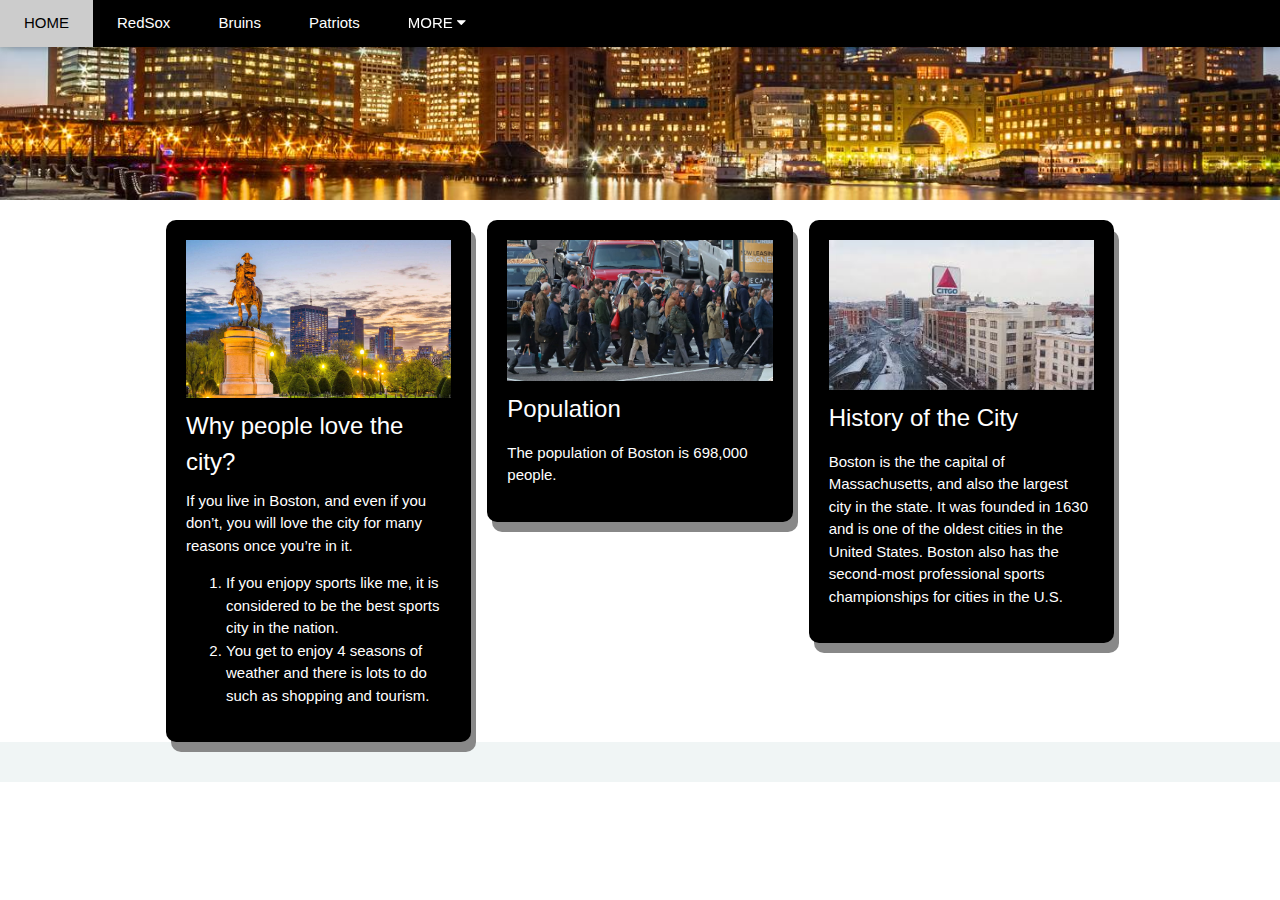
<file: index.html>
<!DOCTYPE html>
<html lang="en">
<head>
    <title>Home</title>
    <meta charset="utf-8">
    <link rel="stylesheet" href="https://www.w3schools.com/w3css/4/w3.css">
    <link rel="stylesheet" href="https://cdnjs.cloudflare.com/ajax/libs/font-awesome/4.6.3/css/font-awesome.min.css">
    <link rel="stylesheet" href="project.css">


    <!-- <style>
        * {
            box-sizing: border-box;
        }

        body {
            color: white;
            margin: 0;
            font-family: sans-serif;
            text-align: center;
        }

        img {
            max-width: 100%;
        }

        a {
            text-decoration: none;
        }

        .nav-header {
            height: 150px;
            background: #f0f5f5;
            display: flex;
        }

        .nav-div {
            margin: auto;
        }

        .logo-img {
            width: 120px;
            margin-left: 20px;
        }

        .search-icon {
            margin: 30px;
        }

        .nav-bar {
            list-style-type: none;
            display: flex;
        }

        .nav-bar-link {
            color: grey;
            font-size: 24px;
            padding: 20px;
        }

        .main-header {
            background: url("imgs/bostonpic.jpg") no-repeat center;
            background-size: cover;
            height: 200px;
            margin-bottom: 20px;
        }

        .main-header-title {
            text-align: left;
            font-size: 2.5em;
            color: #f7f8f9;
            text-transform: uppercase;
            font-weight: normal;
            padding-left: 75px;
            text-shadow: 2px 2px 5px grey;
            margin-top: 0;
        }

        .main-header-intro {
            line-height: 1.5em;
            width: 50%;
            margin: auto;
            padding: 40px;
            color: #333333;
            text-align: justify;
        }

            .button {
            display: block;
            background-color: rgb(158,203,89);
            border-radius: 10px;
            width: 120px;
            margin: auto;
            padding: 20px;
            color: white;
        }

        .box {
            width: 80%;
            margin: auto;
            display: flex;
            flex-direction: row-reverse;
        }

        .card {
            width: 100%;
            padding: 20px;
            text-align: left;
            background-color: black;
            /*margin: 18px;*/
            border-radius: 10px;
            box-shadow: 5px 10px #888888;
        }

        .footer {
            height: 40px;
            background: #f0f5f5;
            padding: 5px;
        }
    </style> -->
</head>

<body>
    <div class="w3-top">
        <div class="w3-bar w3-black w3-card">
            <div class="w3-dropdown-hover w3-hide-large">
                <button class="w3-padding-large w3-button" title="More"> <i class="fa fa-bars"></i></button>
                <div class="w3-dropdown-content w3-bar-block">
                     <a href="redsoxpage.html" class="w3-bar-item w3-button w3-padding-large">RedSox</a>
                    <a href="bruins.html" class="w3-bar-item w3-button w3-padding-large">Bruins</a>
                     <a href="patriotspage.html" class="w3-bar-item w3-button w3-padding-large">Patriots</a>
                    <a href="celtics.html" class="w3-bar-item w3-button w3-padding-large">Celtics</a>
                    <a href="#" class="w3-bar-item w3-button w3-padding-large">Revolution</a>
                </div>
            </div>
            <a href="index.html" class="w3-bar-item w3-button w3-padding-large">HOME</a>
            <a href="redsoxpage.html" class="w3-bar-item w3-button w3-padding-large w3-hide-small">RedSox</a>
            <a href="bruins.html" class="w3-bar-item w3-button w3-padding-large w3-hide-small">Bruins</a>
            <a href="patriotspage.html" class="w3-bar-item w3-button w3-padding-large w3-hide-small">Patriots</a>
            <div class="w3-dropdown-hover w3-hide-small">
                <button class="w3-padding-large w3-button" title="More">MORE <i class="fa fa-caret-down"></i></button>
                <div class="w3-dropdown-content w3-bar-block">
                    <a href="celtics.html" class="w3-bar-item w3-button w3-padding-large">Celtics</a>
                    <a href="#" class="w3-bar-item w3-button w3-padding-large">Revolution</a>
                </div>
            </div>
        </div>
    </div>
    <!-- <div class="nav-header">
        <div class="nav-div">
            <ul class="nav-bar">
                <li><a class="nav-bar-link" href="#">Home</a></li>
                <li><a class="nav-bar-link" href="redsoxpage.html">Red Sox</a></li>
                <li><a class="nav-bar-link" href="bruins.html">Bruins</a></li>
                <li><a class="nav-bar-link" href="patriotspage.html">Patriots</a></li>
                <li><a class="nav-bar-link" href="celtics.html">Celtics</a></li>
            </ul>
        </div>
        <div class="search-icon">
            <i class="fa fa-bold"></i>
        </div>
    </div>
 -->

    <div class="main-header">
        <h1 class="main-header-title">Home</h1>
       
    </div>


    <div class="w3-row-padding w3-content">
        <div class="w3-third">
        <div class="card">
            <img src="imgs/common.jpg" alt="common">
            <h3>Why people love the city?</h3>
            If you live in Boston, and even if you don’t, you will love the city for many reasons once you’re in it. 
        <ol>
            <li> If you enjopy sports like me, it is considered to be the best sports city in the nation. </li>
            <li> You get to enjoy 4 seasons of weather and there is lots to do such as shopping and tourism. </li>
        </ol>
        </div>
       </div>

        <!-- End of class .card -->
   
       <div class="w3-third">
        <div class="card">
            <img src="imgs/people.jpg" alt="people">
            <h3>Population</h3>
            <p>The population of Boston is 698,000 people.</p>
        </div>
      </div>

        <!-- End of class .card -->
   
        <div class="w3-third">
        <div class="card">
            <img src="imgs/city.jpg" alt="city">
            <h3>History of the City</h3>
            <p>Boston is the the capital of Massachusetts, and also the largest city in the state. It was founded in 1630 and is one of the oldest cities in the United States. Boston also has the second-most professional sports championships for cities in the U.S.</p>
        </div>
    </div>
        <!-- End of class .card -->

    </div>
    <!-- End of class .box -->

    <div class="footer">
        <i class="fab fa-facebook-square fa-2x"></i>
        <i class="fab fa-twitter-square fa-2x"></i>
        <i class="fab fa-flickr fa-2x"></i>
    </div>

</body>

</html>
</file>
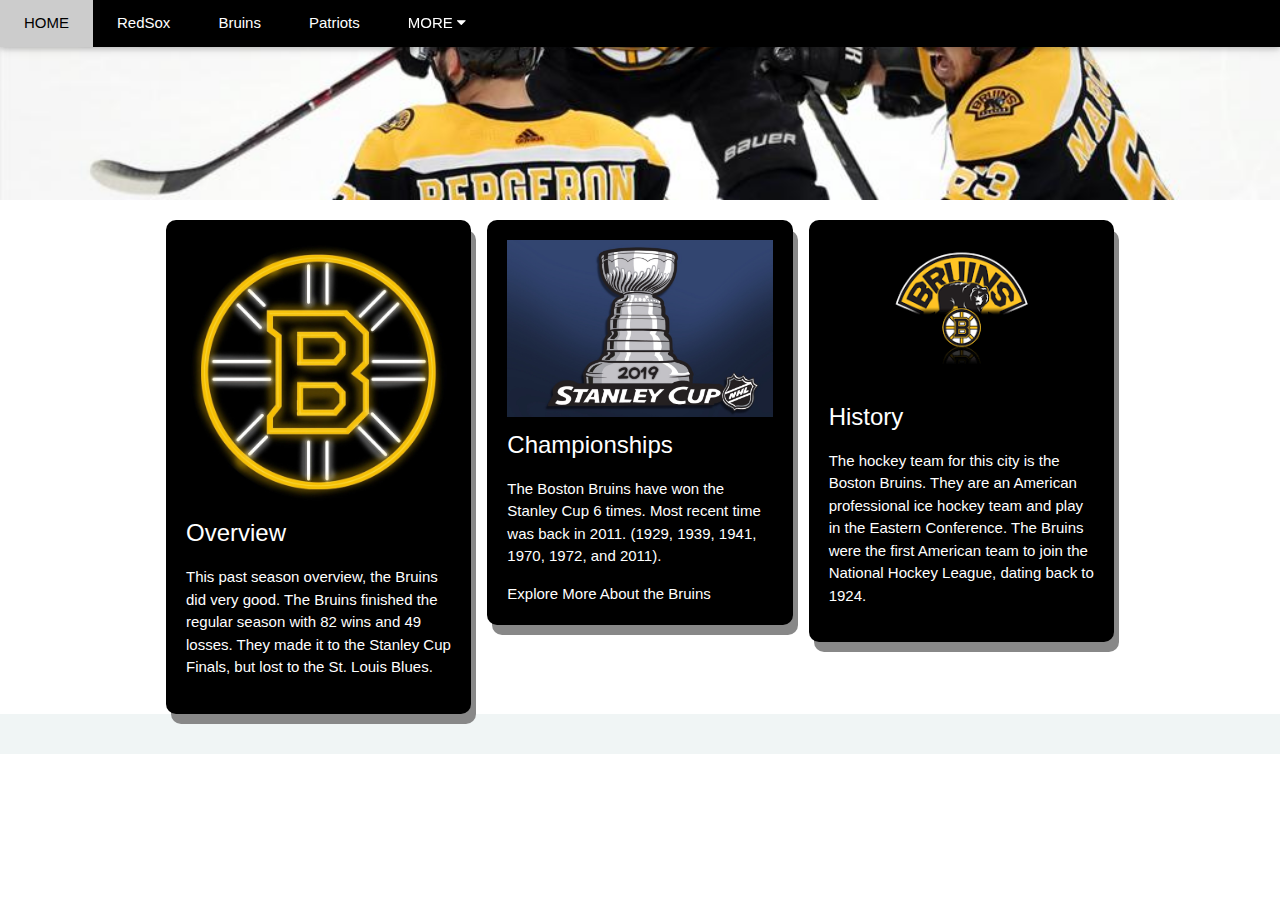
<file: bruins.html>
<!DOCTYPE html>
<html lang="en">
<head>
    <title>Boston Bruins</title>
    <meta charset="utf-8">
    <link rel="stylesheet" href="https://www.w3schools.com/w3css/4/w3.css">
      <link rel="stylesheet" href="https://cdnjs.cloudflare.com/ajax/libs/font-awesome/4.6.3/css/font-awesome.min.css">
       <link rel="stylesheet" href="project.css">
    <!-- link to the external CSS file for font awesome icon library -->

    <!-- <style>
        * {
            box-sizing: border-box;
        }

        body {
            color: black;
            margin: 0;
            font-family: sans-serif;
            text-align: center;
        }

        img {
            max-width: 100%;
        }

        a {
            text-decoration: none;
        }

        .nav-header {
            height: 150px;
            background: #f0f5f5;
            display: flex;
        }

        .nav-div {
            margin: auto;
        }

        .logo-img {
            width: 120px;
            margin-left: 20px;
        }

        .search-icon {
            margin: 30px;
        }

        .nav-bar {
            list-style-type: none;
            display: flex;
        }

        .nav-bar-link {
            color: black;
            font-size: 24px;
            padding: 20px;
        }

        .main-header {
            background: url("imgs/player.jpg") no-repeat center;
            background-size: cover;
            height: 200px;
            margin-bottom: 20px;
        }

        .main-header-title {
            text-align: left;
            font-size: 2.5em;
            color: #f7f8f9;
            text-transform: uppercase;
            font-weight: normal;
            padding-left: 75px;
            text-shadow: 2px 2px 5px black;
            margin-top: 0;
        }

        .main-header-intro {
            line-height: 1.5em;
            width: 50%;
            margin: auto;
            padding: 40px;
            color: #333333;
            text-align: justify;
        }



        .button {
            display: block;
            background-color: rgb(158,203,89);
            border-radius: 10px;
            width: 120px;
            margin: auto;
            padding: 20px;
            color: white;
        }

        .box {
            width: 80%;
            margin: auto;
            display: flex;
            flex-direction: row-reverse;
        }

        .card {
            width: 100%;
            padding: 20px;
            text-align: left;
            background-color: yellow;
            /*margin: 18px;*/
            border-radius: 10px;
            box-shadow: 5px 10px #888888;
        }

        .footer {
            height: 40px;
            background: #f0f5f5;
            padding: 5px;
        }
    </style> -->
</head>

<body>
    <div class="w3-top">
        <div class="w3-bar w3-black w3-card">
            <div class="w3-dropdown-hover w3-hide-large">
                <button class="w3-padding-large w3-button" title="More"> <i class="fa fa-bars"></i></button>
                <div class="w3-dropdown-content w3-bar-block">
                     <a href="redsoxpage.html" class="w3-bar-item w3-button w3-padding-large">RedSox</a>
                    <a href="bruins.html" class="w3-bar-item w3-button w3-padding-large">Bruins</a>
                     <a href="patriotspage.html" class="w3-bar-item w3-button w3-padding-large">Patriots</a>
                    <a href="celtics.html" class="w3-bar-item w3-button w3-padding-large">Celtics</a>
                    <a href="#" class="w3-bar-item w3-button w3-padding-large">Revolution</a>
                </div>
            </div>
            <a href="index.html" class="w3-bar-item w3-button w3-padding-large">HOME</a>
            <a href="redsoxpage.html" class="w3-bar-item w3-button w3-padding-large w3-hide-small">RedSox</a>
            <a href="bruins.html" class="w3-bar-item w3-button w3-padding-large w3-hide-small">Bruins</a>
            <a href="patriotspage.html" class="w3-bar-item w3-button w3-padding-large w3-hide-small">Patriots</a>
            <div class="w3-dropdown-hover w3-hide-small">
                <button class="w3-padding-large w3-button" title="More">MORE <i class="fa fa-caret-down"></i></button>
                <div class="w3-dropdown-content w3-bar-block">
                    <a href="celtics.html" class="w3-bar-item w3-button w3-padding-large">Celtics</a>
                    <a href="#" class="w3-bar-item w3-button w3-padding-large">Revolution</a>
                </div>
            </div>
        </div>
    </div>

    <div class="main-header-bruin">
        <h1 class="main-header-title">Bruins</h1>
        <!-- <div class="main-header-intro">
            </div> -->
    </div>



    <div class="w3-row-padding w3-content">
        <div class="w3-third">
        <div class="card">
            <img src="imgs/beeslogo.jpg" alt="beeslogo">
            <h3>Overview</h3>
            <p>This past season overview, the Bruins did very good.
                The Bruins finished the regular season with 82 wins and 49 losses.
                They made it to the Stanley Cup Finals, but lost to the St. Louis Blues.
            </p>
        </div>
    </div>
        <!-- End of class .card -->
        <div class="w3-third">
        <div class="card">
            <img src="imgs/stancup.jpg" alt="stancup">
            <h3>Championships</h3>
            <p>The Boston Bruins have won the Stanley Cup 6 times. Most recent time was back in 2011. (1929, 1939, 1941, 1970, 1972, and 2011).</p> <a href="https://www.nhl.com/bruins" class="" target="_blank"> Explore More About the Bruins</a>
        </div>
    </div>
        <!-- End of class .card -->
        <div class="w3-third">
        <div class="card">
            <img src="imgs/bruins3.png" alt="bruins3">
            <h3>History</h3>
            <p>The hockey team for this city is the Boston Bruins. They are an American professional ice hockey team and play in the Eastern Conference. The Bruins were the first American team to join the National Hockey League, dating back to 1924.
            </p>
        </div>
        <!-- End of class .card -->
    </div>
</div>
    <div class="footer">
        <i class="fab fa-facebook-square fa-2x"></i>
        <i class="fab fa-twitter-square fa-2x"></i>
        <i class="fab fa-flickr fa-2x"></i>
    </div>
</body>

</html>
</file>
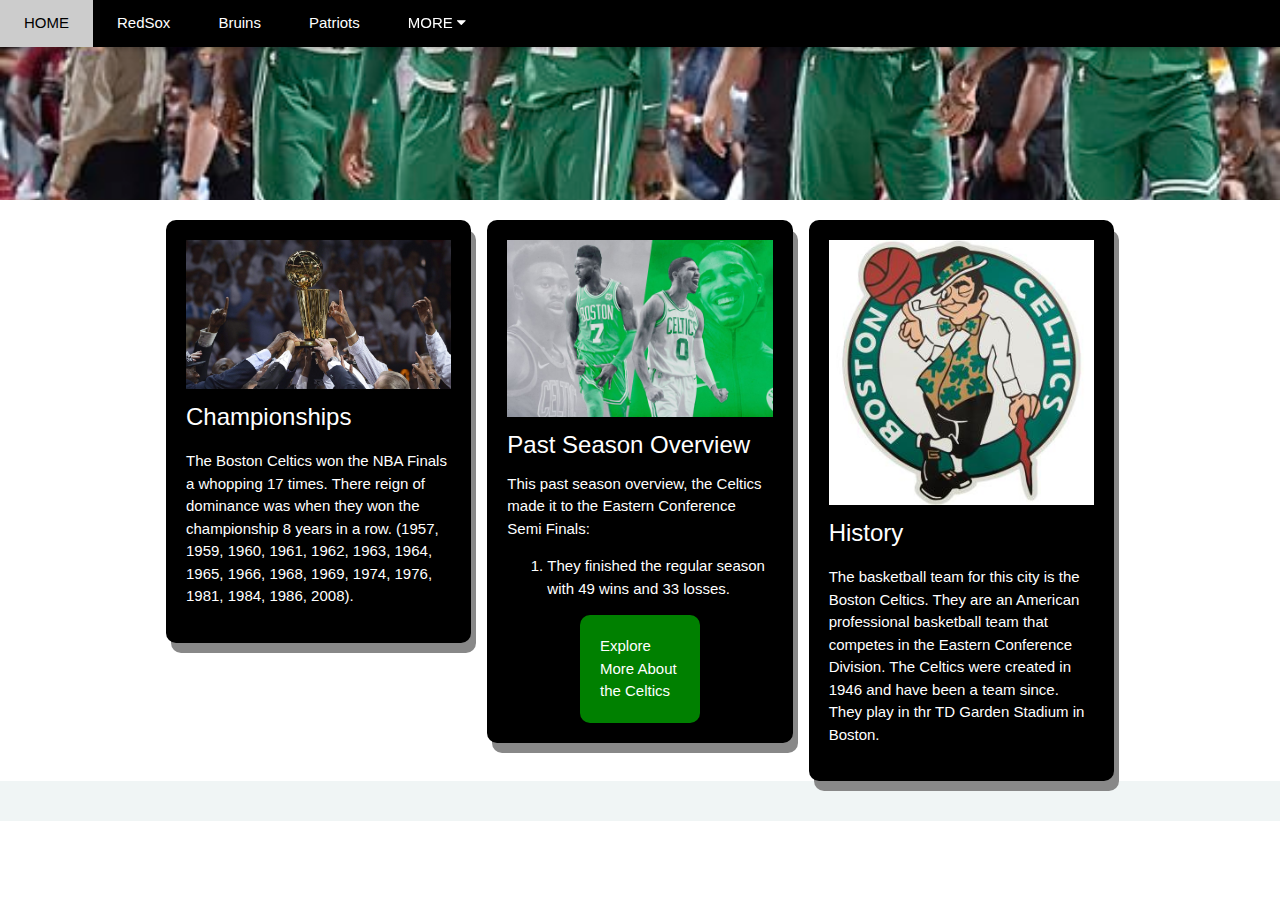
<file: celtics.html>
<!DOCTYPE html>
<html lang="en">
<head>
    <title>Boston Celtics</title>
    <meta charset="utf-8">
    <link rel="stylesheet" href="https://www.w3schools.com/w3css/4/w3.css">
      <link rel="stylesheet" href="https://cdnjs.cloudflare.com/ajax/libs/font-awesome/4.6.3/css/font-awesome.min.css">
       <link rel="stylesheet" href="project.css">
    <!-- <link to the external CSS file for font awesome icon library --> 
<!-- 
    <style>
        * {
            box-sizing: border-box;
        }

        body {
            color: white;
            margin: 0;
            font-family: sans-serif;
            text-align: center;
        }

        img {
            max-width: 100%;
        }

        a {
            text-decoration: none;
        }

        .nav-header {
            height: 150px;
            background: #f0f5f5;
            display: flex;
        }

        .nav-div {
            margin: auto;
        }

        .logo-img {
            width: 120px;
            margin-left: 20px;
        }

        .search-icon {
            margin: 30px;
        }

        .nav-bar {
            list-style-type: none;
            display: flex;
        }

        .nav-bar-link {
            color: green;
            font-size: 24px;
            padding: 20px;
        }

        .main-header {
            background: url("imgs/celticplayers.jpg") no-repeat center;
            background-size: cover;
            height: 200px;
            margin-bottom: 20px;
        }

        .main-header-title {
            text-align: left;
            font-size: 2.5em;
            color: #f7f8f9;
            text-transform: uppercase;
            font-weight: normal;
            padding-left: 75px;
            text-shadow: 2px 2px 5px green;
            margin-top: 0;
        }

        .main-header-intro {
            line-height: 1.5em;
            width: 50%;
            margin: auto;
            padding: 40px;
            color: #333333;
            text-align: justify;
        }



        .button {
            display: block;
            background-color: rgb(158,203,89);
            border-radius: 10px;
            width: 120px;
            margin: auto;
            padding: 20px;
            color: white;
        }

        .box {
            width: 80%;
            margin: auto;
            display: flex;
            flex-direction: row-reverse;
        }

        .card {
            width: 100%;
            padding: 20px;
            text-align: left;
            background-color: green;
            /*margin: 18px;*/
            border-radius: 10px;
            box-shadow: 5px 10px #888888;
        }

        .footer {
            height: 40px;
            background: #f0f5f5;
            padding: 5px;
        }
    </style> -->
</head>

<body>
    <div class="w3-top">
        <div class="w3-bar w3-black w3-card">
            <div class="w3-dropdown-hover w3-hide-large">
                <button class="w3-padding-large w3-button" title="More"> <i class="fa fa-bars"></i></button>
                <div class="w3-dropdown-content w3-bar-block">
                     <a href="redsoxpage.html" class="w3-bar-item w3-button w3-padding-large">RedSox</a>
                    <a href="bruins.html" class="w3-bar-item w3-button w3-padding-large">Bruins</a>
                     <a href="patriotspage.html" class="w3-bar-item w3-button w3-padding-large">Patriots</a>
                    <a href="celtics.html" class="w3-bar-item w3-button w3-padding-large">Celtics</a>
                    <a href="#" class="w3-bar-item w3-button w3-padding-large">Revolution</a>
                </div>
            </div>
            <a href="index.html" class="w3-bar-item w3-button w3-padding-large">HOME</a>
            <a href="redsoxpage.html" class="w3-bar-item w3-button w3-padding-large w3-hide-small">RedSox</a>
            <a href="bruins.html" class="w3-bar-item w3-button w3-padding-large w3-hide-small">Bruins</a>
            <a href="patriotspage.html" class="w3-bar-item w3-button w3-padding-large w3-hide-small">Patriots</a>
            <div class="w3-dropdown-hover w3-hide-small">
                <button class="w3-padding-large w3-button" title="More">MORE <i class="fa fa-caret-down"></i></button>
                <div class="w3-dropdown-content w3-bar-block">
                    <a href="celtics.html" class="w3-bar-item w3-button w3-padding-large">Celtics</a>
                    <a href="#" class="w3-bar-item w3-button w3-padding-large">Revolution</a>
                </div>
            </div>
        </div>
    </div>

    <div class="main-header-celtics">
        <h1 class="main-header-title">Celtics</h1>
   
    </div>


    <div class="w3-row-padding w3-content">
    
        <!-- End of class .card -->

    <div class="w3-third">
        <div class="card">
            <img src="imgs/trophy.jpg" alt="boston2">
            <h3>Championships</h3>
            <p>The Boston Celtics won the NBA Finals a whopping 17 times. There reign of dominance was when they won the championship 8 years in a row. (1957, 1959, 1960, 1961, 1962, 1963, 1964, 1965, 1966, 1968, 1969, 1974, 1976, 1981, 1984, 1986, 2008).</p>
        </div>
    </div>
        <!-- End of class .card -->


    
    <div class="w3-third">
        <div class="card">
            <img src="imgs/jj.jpg" alt="overview">
            <h3>Past Season Overview</h3>
            This past season overview, the Celtics made it to the Eastern Conference Semi Finals:
        <ol>
            <li> They finished the regular season with 49 wins and 33 losses. </li>
        </ol>
        <a href="https://www.nba.com/celtics/" class="button-green"> Explore More About the Celtics</a>
        </div>
    </div>

    <div class="w3-third">
        <div class="card">
            <img src="imgs/celtics.jpg" alt="celtics">
            <h3>History</h3>
            <p>The basketball team for this city is the <span>Boston Celtics</span>. They are an American professional basketball team that competes in the Eastern Conference Division. The Celtics were created in 1946 and have been a team since. They play in thr TD Garden Stadium in Boston.</p>
        </div>
        <!-- End of class .card -->
       </div>
    </div>
    <!-- End of class .box -->

    <div class="footer">
        <i class="fab fa-facebook-square fa-2x"></i>
        <i class="fab fa-twitter-square fa-2x"></i>
        <i class="fab fa-flickr fa-2x"></i>
    </div>
</body>

</html>
</file>
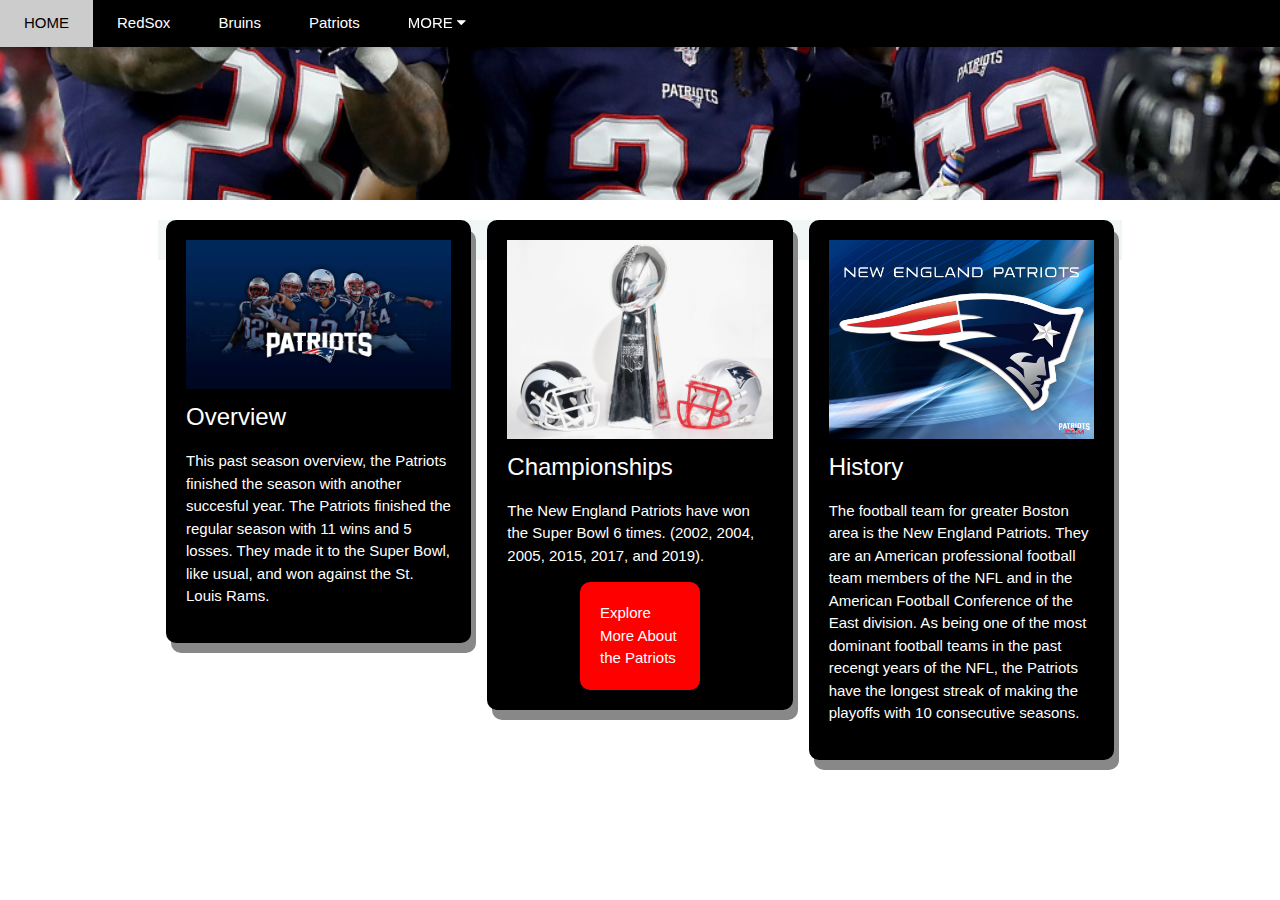
<file: patriotspage.html>
<!DOCTYPE html>
<html lang="en">
<head>
    <title>New England Patriots</title>
    <meta charset="utf-8">
    <link rel="stylesheet" href="https://www.w3schools.com/w3css/4/w3.css">
      <link rel="stylesheet" href="https://cdnjs.cloudflare.com/ajax/libs/font-awesome/4.6.3/css/font-awesome.min.css">
      <link rel="stylesheet" href="project.css">
    <!-- link to the external CSS file for font awesome icon library -->

    <style>
        /** {
            box-sizing: border-box;
        }

        body {
            color: navy;
            margin: 0;
            font-family: sans-serif;
            text-align: center;
        }

        img {
            max-width: 100%;
        }

        a {
            text-decoration: none;
        }

        .nav-header {
            height: 150px;
            background: #f0f5f5;
            display: flex;
        }

        .nav-div {
            margin: auto;
        }

        .logo-img {
            width: 120px;
            margin-left: 20px;
        }

        .search-icon {
            margin: 30px;
        }

        .nav-bar {
            list-style-type: none;
            display: flex;
        }

        .nav-bar-link {
            color: black;
            font-size: 24px;
            padding: 20px;
        }

        .main-header {
            background: url("imgs/pats.jpg") no-repeat center;
            background-size: cover;
        }

        .main-header-title {
            text-align: left;
            font-size: 2.5em;
            color: #f7f8f9;
            text-transform: uppercase;
            font-weight: normal;
            padding-left: 75px;
            text-shadow: 2px 2px 5px red;
            margin-top: 0;
        }

        .main-header-intro {
            line-height: 1.5em;
            width: 50%;
            margin: auto;
            padding: 40px;
            color: #333333;
            text-align: justify;
        }



        .button {
            display: block;
            background-color: rgb(158,203,89);
            border-radius: 10px;
            width: 120px;
            margin: auto;
            padding: 20px;
            color: blue;
        }

        .box {
            width: 80%;
            margin: auto;
            display: flex;
            flex-direction: row-reverse;
        }

        .card {
            width: 100%;
            padding: 20px;
            text-align: left;
            background-color: white;
            margin: 18px;
            border-radius: 10px;
            box-shadow: 5px 10px #888888;
        }

        .footer {
            height: 40px;
            background: #f0f5f5;
            padding: 5px;
        }*/
    </style>
</head>

<body>
<div class="w3-top">
        <div class="w3-bar w3-black w3-card">
            <div class="w3-dropdown-hover w3-hide-large">
                <button class="w3-padding-large w3-button" title="More"> <i class="fa fa-bars"></i></button>
                <div class="w3-dropdown-content w3-bar-block">
                     <a href="redsoxpage.html" class="w3-bar-item w3-button w3-padding-large">RedSox</a>
                    <a href="bruins.html" class="w3-bar-item w3-button w3-padding-large">Bruins</a>
                     <a href="patriotspage.html" class="w3-bar-item w3-button w3-padding-large">Patriots</a>
                    <a href="celtics.html" class="w3-bar-item w3-button w3-padding-large">Celtics</a>
                    <a href="#" class="w3-bar-item w3-button w3-padding-large">Revolution</a>
                </div>
            </div>
            <a href="index.html" class="w3-bar-item w3-button w3-padding-large">HOME</a>
            <a href="redsoxpage.html" class="w3-bar-item w3-button w3-padding-large w3-hide-small">RedSox</a>
            <a href="bruins.html" class="w3-bar-item w3-button w3-padding-large w3-hide-small">Bruins</a>
            <a href="patriotspage.html" class="w3-bar-item w3-button w3-padding-large w3-hide-small">Patriots</a>
            <div class="w3-dropdown-hover w3-hide-small">
                <button class="w3-padding-large w3-button" title="More">MORE <i class="fa fa-caret-down"></i></button>
                <div class="w3-dropdown-content w3-bar-block">
                    <a href="celtics.html" class="w3-bar-item w3-button w3-padding-large">Celtics</a>
                    <a href="#" class="w3-bar-item w3-button w3-padding-large">Revolution</a>
                </div>
            </div>
        </div>
    </div>

    <div class="main-header-patriot">
        <h1 class="main-header-title">Patriots</h1>
    </div>

    <div class="w3-row-padding w3-content">
        <div class="w3-third">
        <div class="card">
            <img src="imgs/patriots.jpg" alt="plogo">
            <h3>Overview</h3>
            <p>This past season overview, the Patriots finished the season with another succesful year.
                The Patriots finished the regular season with 11 wins and 5 losses.
                They made it to the Super Bowl, like usual, and won against the St. Louis Rams.
            </p>
        </div>
    </div>
        <!-- End of class .card -->

        <div class="w3-third">
        <div class="card">
            <img src="imgs/superbowl.jpg" alt="bowl">
            <h3>Championships</h3>
            <p>The New England Patriots have won the Super Bowl 6 times. (2002, 2004, 2005, 2015, 2017, and 2019).</p> <a href="https://www.patriots.com" class="button"> Explore More About the Patriots</a>

        </div>
    </div>
        <!-- End of class .card -->
        <div class="w3-third">
        <div class="card">
            <img src="imgs/plogo.jpg" alt="patslogo">
            <h3>History</h3>
            <p>The football team for greater Boston area is the New England Patriots. They are an American professional football team members of the NFL and in the American Football Conference of the East division. As being one of the most dominant football teams in the past recengt years of the NFL, the Patriots have the longest streak of making the playoffs with 10 consecutive seasons.
        </p>
        </div>
    </div>
        <!-- End of class .card -->
    <!-- End of class .box -->

    <div class="footer">
        <i class="fab fa-facebook-square fa-2x"></i>
        <i class="fab fa-twitter-square fa-2x"></i>
        <i class="fab fa-flickr fa-2x"></i>
    </div>
</body>

</html>
</file>
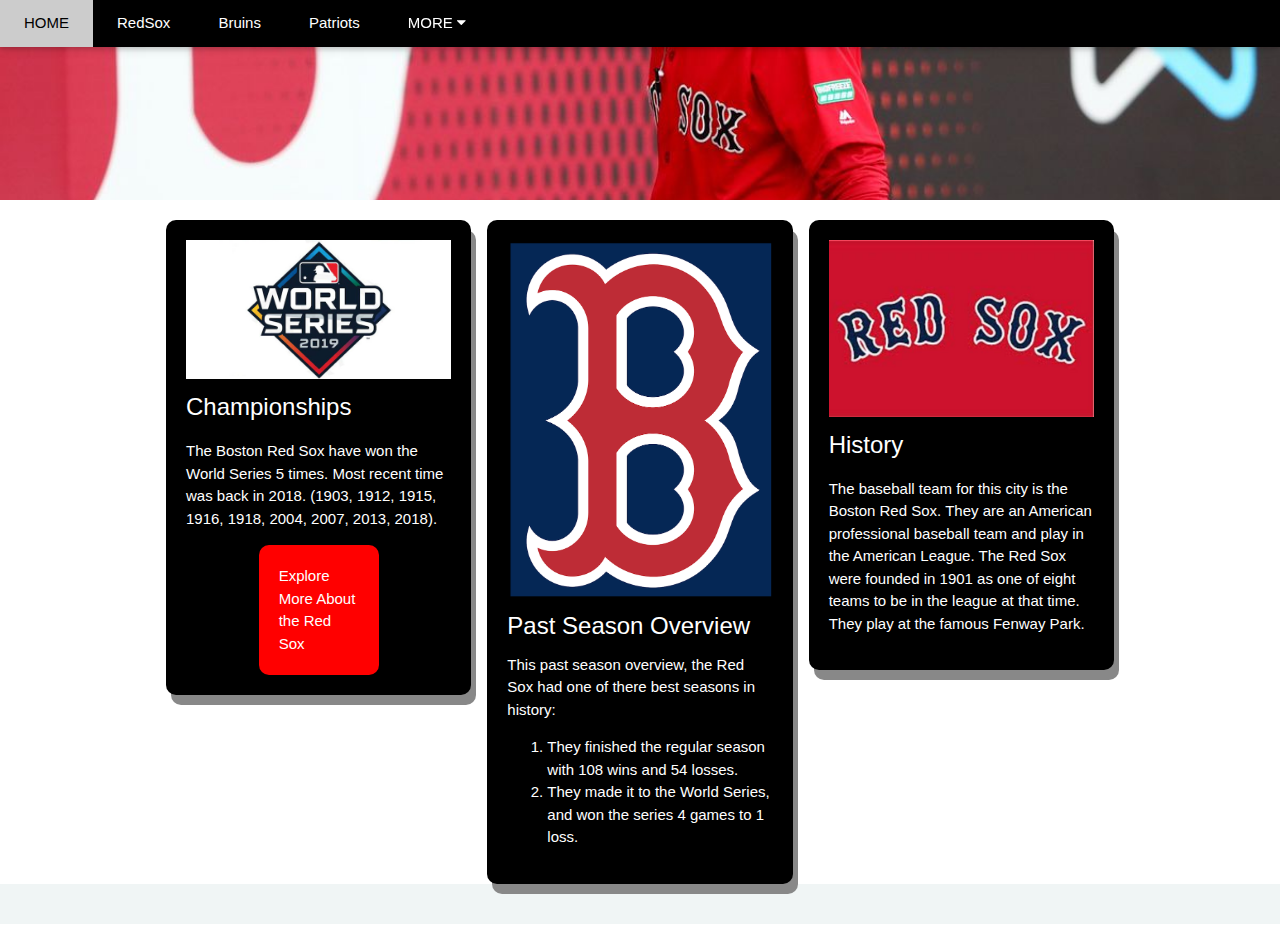
<file: redsoxpage.html>
<!DOCTYPE html>
<html lang="en">
<head>
    <title>Boston Red Sox</title>
    <meta charset="utf-8">
    <link rel="stylesheet" href="https://www.w3schools.com/w3css/4/w3.css">
      <link rel="stylesheet" href="https://cdnjs.cloudflare.com/ajax/libs/font-awesome/4.6.3/css/font-awesome.min.css">
       <link rel="stylesheet" href="project.css">
    <!-- <link to the external CSS file for font awesome icon library --> 

    <!-- <style>
        * {
            box-sizing: border-box;
        }

        body {
            color: red;
            margin: 0;
            font-family: sans-serif;
            text-align: center;
        }

        img {
            max-width: 100%;
        }

        a {
            text-decoration: none;
        }

        .nav-header {
            height: 150px;
            background: #f0f5f5;
            display: flex;
        }

        .nav-div {
            margin: auto;
        }

        .logo-img {
            width: 120px;
            margin-left: 20px;
        }

        .search-icon {
            margin: 30px;
        }

        .nav-bar {
            list-style-type: none;
            display: flex;
        }

        .nav-bar-link {
            color: blue;
            font-size: 24px;
            padding: 20px;
        }

        .main-header {
            background: url("imgs/mookie.jpg") no-repeat center;
            background-size: cover;
            height: 200px;
            margin-bottom: 20px;
        }

        .main-header-title {
            text-align: left;
            font-size: 2.5em;
            color: #f7f8f9;
            text-transform: uppercase;
            font-weight: normal;
            padding-left: 75px;
            text-shadow: 2px 2px 5px darkred;
            margin-top: 0;
        }

        .main-header-intro {
            line-height: 1.5em;
            width: 50%;
            margin: auto;
            padding: 40px;
            color: #333333;
            text-align: justify;
        }



        .button {
            display: block;
            background-color: rgb(158,203,89);
            border-radius: 10px;
            width: 120px;
            margin: auto;
            padding: 20px;
            color: white;
        }

        .box {
            width: 80%;
            margin: auto;
            display: flex;
            flex-direction: row-reverse;
        }

        .card {
            width: 100%;
            padding: 20px;
            text-align: left;
            background-color: darkblue;
            /*margin: 18px;*/
            border-radius: 10px;
            box-shadow: 5px 10px #888888;
        }

        .footer {
            height: 40px;
            background: #f0f5f5;
            padding: 5px;
        }
    </style> -->
</head>

<body>
<div class="w3-top">
        <div class="w3-bar w3-black w3-card">
            <div class="w3-dropdown-hover w3-hide-large">
                <button class="w3-padding-large w3-button" title="More"> <i class="fa fa-bars"></i></button>
                <div class="w3-dropdown-content w3-bar-block">
                     <a href="redsoxpage.html" class="w3-bar-item w3-button w3-padding-large">RedSox</a>
                    <a href="bruins.html" class="w3-bar-item w3-button w3-padding-large">Bruins</a>
                     <a href="patriotspage.html" class="w3-bar-item w3-button w3-padding-large">Patriots</a>
                    <a href="celtics.html" class="w3-bar-item w3-button w3-padding-large">Celtics</a>
                    <a href="#" class="w3-bar-item w3-button w3-padding-large">Revolution</a>
                </div>
            </div>
            <a href="index.html" class="w3-bar-item w3-button w3-padding-large">HOME</a>
            <a href="redsoxpage.html" class="w3-bar-item w3-button w3-padding-large w3-hide-small">RedSox</a>
            <a href="bruins.html" class="w3-bar-item w3-button w3-padding-large w3-hide-small">Bruins</a>
            <a href="patriotspage.html" class="w3-bar-item w3-button w3-padding-large w3-hide-small">Patriots</a>
            <div class="w3-dropdown-hover w3-hide-small">
                <button class="w3-padding-large w3-button" title="More">MORE <i class="fa fa-caret-down"></i></button>
                <div class="w3-dropdown-content w3-bar-block">
                    <a href="celtics.html" class="w3-bar-item w3-button w3-padding-large">Celtics</a>
                    <a href="#" class="w3-bar-item w3-button w3-padding-large">Revolution</a>
                </div>
            </div>
        </div>
    </div>

    <div class="main-header-redsox">
        <h1 class="main-header-title">Red Sox</h1>
   
    </div>


    <div class="w3-row-padding w3-content">
    
        <!-- End of class .card -->

    <div class="w3-third">
        <div class="card">
            <img src="imgs/worldseries.jpg" alt="boston2">
            <h3>Championships</h3>
            <p>The Boston Red Sox have won the World Series 5 times. Most recent time was back in 2018. (1903, 1912, 1915, 1916, 1918, 2004, 2007, 2013, 2018).</p> 
            <a href="https://www.mlb.com/redsox/news" class="button"> Explore More About the Red Sox</a>
        </div>
    </div>
        <!-- End of class .card -->


    
    <div class="w3-third">
        <div class="card">
            <img src="imgs/boston2-small.png" alt="overview">
            <h3>Past Season Overview</h3>
            This past season overview, the Red Sox had one of there best seasons in history:
        <ol>
            <li> They finished the regular season with 108 wins and 54 losses. </li>
            <li> They made it to the World Series, and won the series 4 games to 1 loss. </li>
        </ol>
        </div>
    </div>

    <div class="w3-third">
        <div class="card">
            <img src="imgs/redsox.jpg" alt="redsox.jpg">
            <h3>History</h3>
            <p>The baseball team for this city is the <span>Boston Red Sox</span>. They are an American professional baseball team and play in the American League. The Red Sox were founded in 1901 as one of eight teams to be in the league at that time. They play at the famous Fenway Park.</p>
        </div>
        <!-- End of class .card -->
       </div>
    </div>
    <!-- End of class .box -->

    <div class="footer">
        <i class="fab fa-facebook-square fa-2x"></i>
        <i class="fab fa-twitter-square fa-2x"></i>
        <i class="fab fa-flickr fa-2x"></i>
    </div>
</body>

</html>
</file>
<file: project.css>
* {
            box-sizing: border-box;
        }

        body {
            color: white;
            margin: 0;
            font-family: sans-serif;
            text-align: center;
        }

        img {
            max-width: 100%;
        }

        a {
            text-decoration: none;
        }

        .nav-header {
            height: 150px;
            background: #f0f5f5;
            display: flex;
        }

        .nav-div {
            margin: auto;
        }

        .logo-img {
            width: 120px;
            margin-left: 20px;
        }

        .search-icon {
            margin: 30px;
        }

        .nav-bar {
            list-style-type: none;
            display: flex;
        }

        .nav-bar-link {
            color: grey;
            font-size: 24px;
            padding: 20px;
        }

        .main-header {
            background: url("imgs/bostonpic.jpg") no-repeat center;
            background-size: cover;
            height: 200px;
            margin-bottom: 20px;
        }

        .main-header-title {
            text-align: left;
            font-size: 2.5em;
            color: #f7f8f9;
            text-transform: uppercase;
            font-weight: normal;
            padding-left: 75px;
            text-shadow: 2px 2px 5px grey;
            margin-top: 0;
        }

        .main-header-intro {
            line-height: 1.5em;
            width: 50%;
            margin: auto;
            padding: 40px;
            color: #333333;
            text-align: justify;
        }

            .button {
            display: block;
            background-color: red;
            border-radius: 10px;
            width: 120px;
            margin: auto;
            padding: 20px;
            color: white;
        }

        .button-green {
            display: block;
            background-color: green;
            border-radius: 10px;
            width: 120px;
            margin: auto;
            padding: 20px;
            color: white;
        }

        .box {
            width: 80%;
            margin: auto;
            display: flex;
            flex-direction: row-reverse;
        }

        .card {
            width: 100%;
            padding: 20px;
            text-align: left;
            background-color: black;
            /*margin: 18px;*/
            border-radius: 10px;
            box-shadow: 5px 10px #888888;
        }

        .footer {
            height: 40px;
            background: #f0f5f5;
            padding: 5px;
        }

        .main-header-bruin {
            background: url("imgs/player.jpg") no-repeat center;
            background-size: cover;
            height: 200px;
            margin-bottom: 20px;
        }

        .main-header-patriot {
            background: url("imgs/pats.jpg") no-repeat center;
            background-size: cover;
            height: 200px;
            margin-bottom: 20px;
        }

        .main-header-redsox {
            background: url("imgs/mookie.jpg") no-repeat center;
            background-size: cover;
            height: 200px;
            margin-bottom: 20px;
        }

        .main-header-celtics {
            background: url("imgs/celticplayers.jpg") no-repeat center;
            background-size: cover;
            height: 200px;
            margin-bottom: 20px;
        }
</file>
